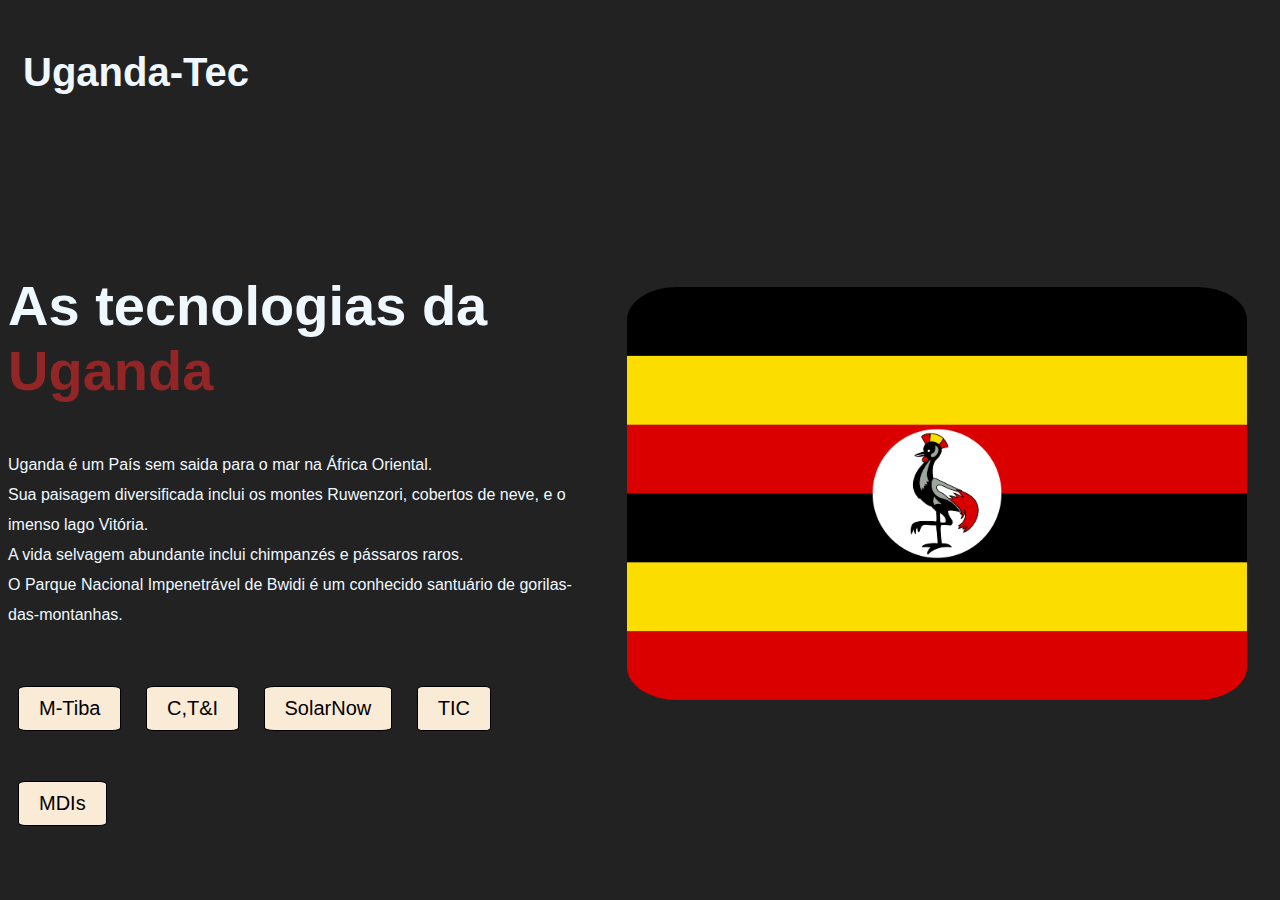
<file: index.html>
<!DOCTYPE html>
<html lang="pt-br">
<head>
    <meta charset="UTF-8">
    <meta name="viewport" content="width=device-width, initial-scale=1.0">
    <link rel="stylesheet" href="style.css">
    <title>Uganda-Tec</title>
</head>
<body>

    <!--Cabeçalho-->

    <header>
        <div class="ut">
            <h1>Uganda-Tec</h1>
        </div>
    </header>

    <!--corpo-->
    
    <main>
        <aside>
            <h2 class="baba">As tecnologias da <span>Uganda</span></h2>
            <p>Uganda é um País sem saida para o mar na África Oriental. <br>
            Sua paisagem diversificada inclui os montes Ruwenzori, cobertos de neve, e o imenso lago Vitória. <br>
            A vida selvagem abundante inclui chimpanzés e pássaros raros. <br>
            O Parque Nacional Impenetrável de Bwidi é um conhecido santuário de gorilas-das-montanhas.</p>

    <!--botões-->

            <div class="button">
                <a href="mtiba.html"><button class="btn btn1">M-Tiba</button></a>
                <a href="C,T&I.html"><button class="btn btn2">C,T&I</button></a>
                <a href="SolarNow.html"><button class="btn btn1">SolarNow</button></a>
                <a href="UgandaTic.html"><button class="btn btn2">TIC</button></a>
                <a href="UgandaMID.html"><button class="btn btn1">MDIs</button></a>

            </div>
        </aside>

        <article>
            <img src="Flag_of_Uganda.svg.png"  class="nana">
        </article>
    </main>
</body>
</html>
</file>
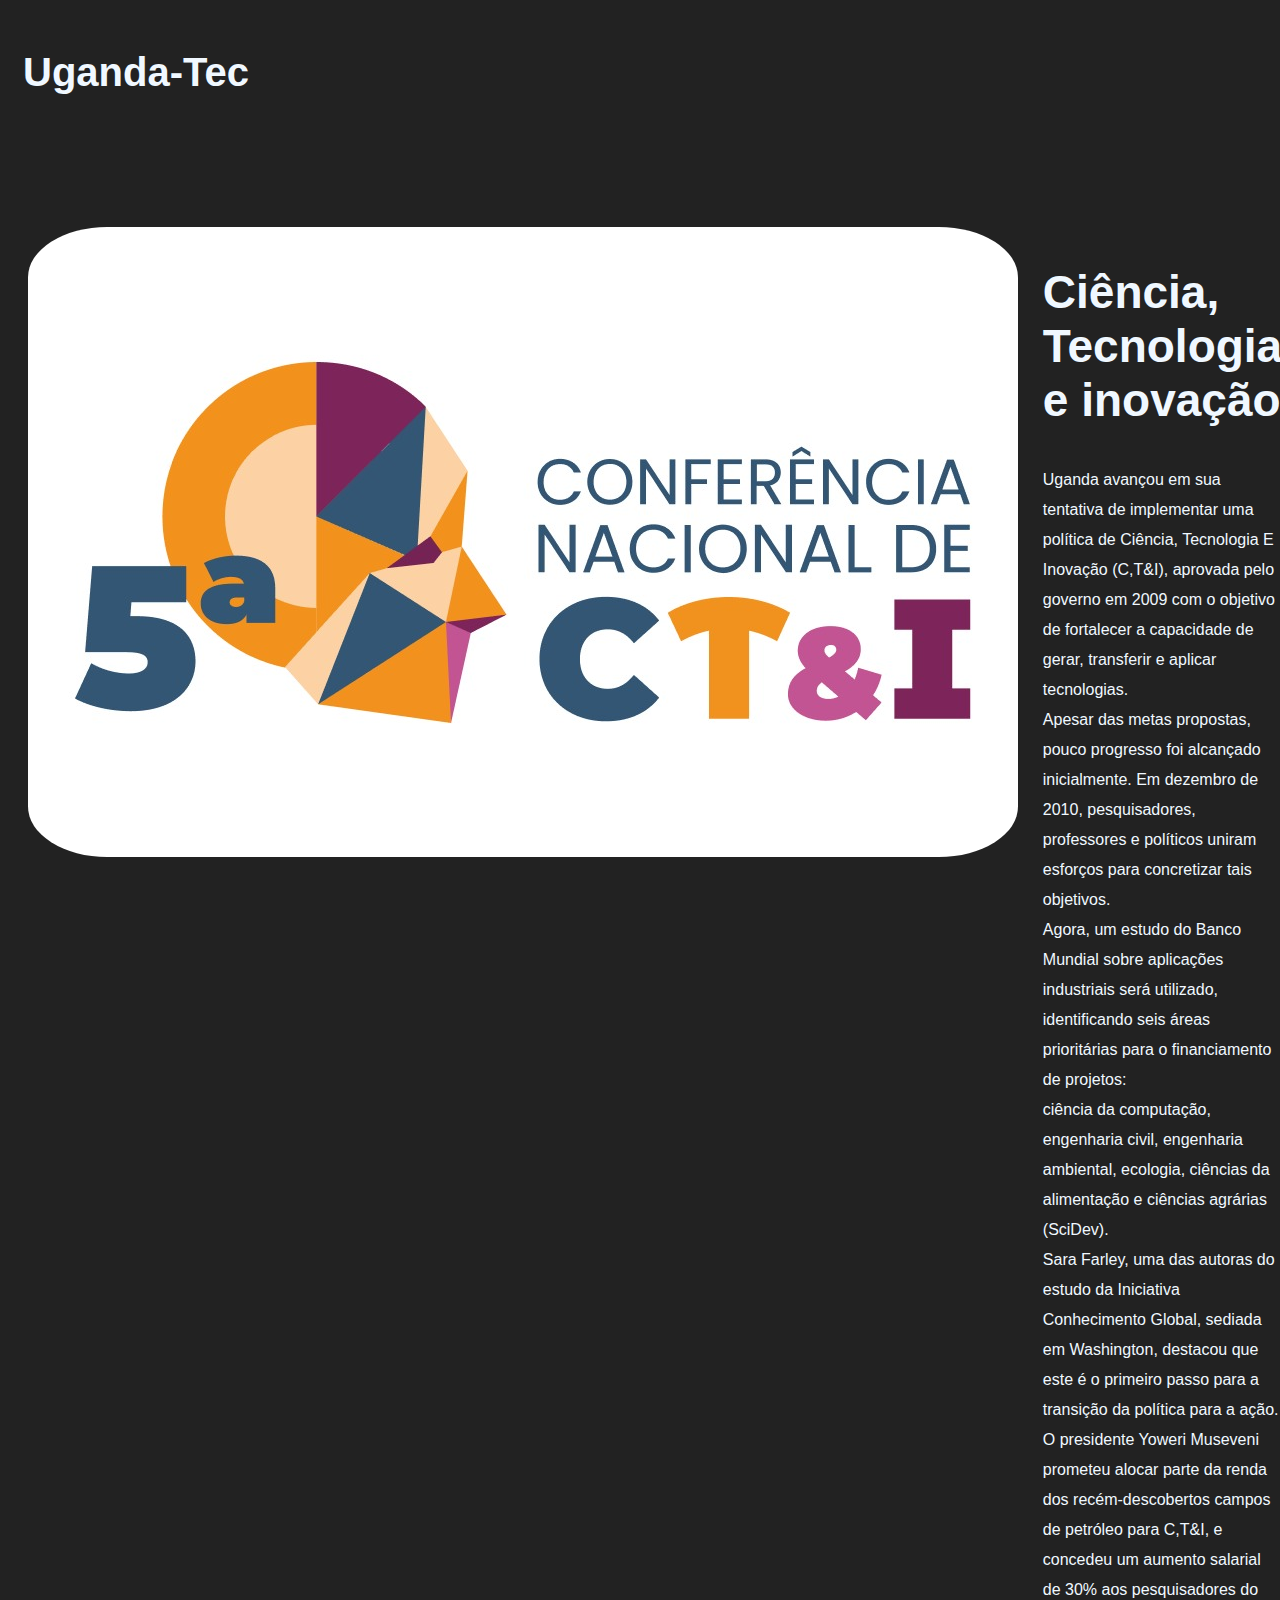
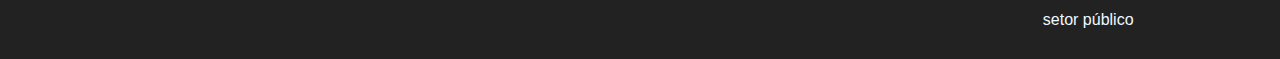
<file: C,T&I.html>
<!DOCTYPE html>
<html lang="pt-br">
<head>
    <link rel="stylesheet" href="style.css">
    <meta charset="UTF-8">
    <meta name="viewport" content="width=device-width, initial-scale=1.0">
    <title>C,T&I</title>
</head>
<body>
    <header>
        <div id="title">
            <h1>Uganda-Tec</h1>
        </div>
    </header>
    <main>
        
        <aside>
        <img src="cti.jpg" class="nanna">
        </aside>
        <article>
        <h2 class="dd">Ciência, Tecnologia e inovação</h2>
        <p>Uganda avançou em sua tentativa de implementar uma política de Ciência, Tecnologia E Inovação (C,T&I), aprovada pelo governo em 2009 com o objetivo de fortalecer a capacidade de gerar, transferir e aplicar tecnologias. <br>
        Apesar das metas propostas, pouco progresso foi alcançado inicialmente. Em dezembro de 2010, pesquisadores, professores e políticos uniram esforços para concretizar tais objetivos. <br>
         Agora, um estudo do Banco Mundial sobre aplicações industriais será utilizado, identificando seis áreas prioritárias para o financiamento de projetos: <br>
        ciência da computação, engenharia civil, engenharia ambiental, ecologia, ciências da alimentação e ciências agrárias (SciDev). <br>
        Sara Farley, uma das autoras do estudo da Iniciativa Conhecimento Global, sediada em Washington, destacou que este é o primeiro passo para a transição da política para a ação.
        O presidente Yoweri Museveni prometeu alocar parte da renda dos recém-descobertos campos de petróleo para C,T&I, e concedeu um aumento salarial de 30%
        aos pesquisadores do setor público</p>
        </article>
            
    </main>
</body>
</html>
</file>
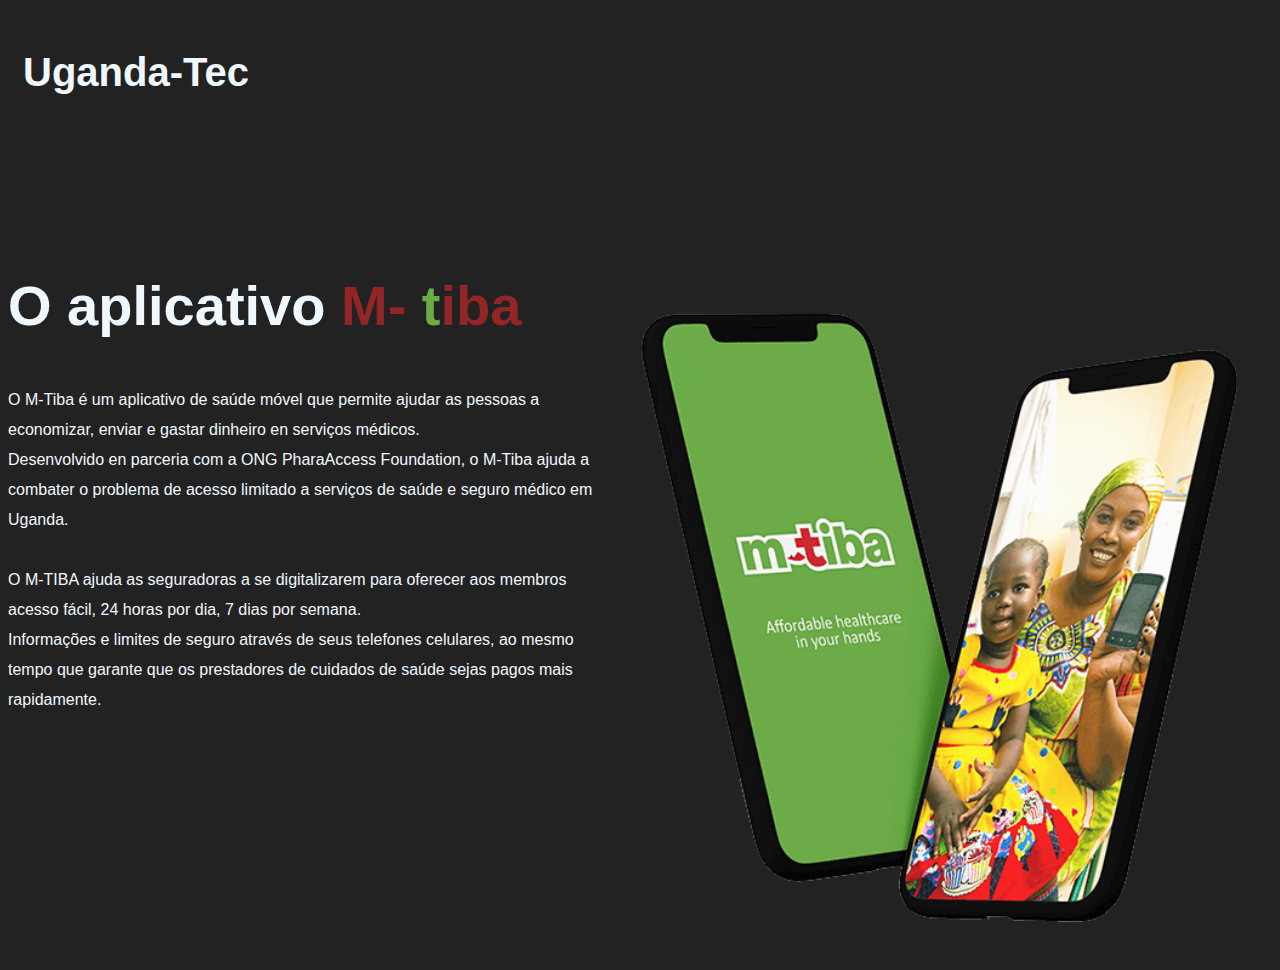
<file: mtiba.html>
<!DOCTYPE html>
<html lang="pt-br">
<head>
    <meta charset="UTF-8">
    <meta name="viewport" content="width=device-width, initial-scale=1.0">
    <link rel="stylesheet" href="style.css">
    <title>M-tiba</title>
</head>
<body>
    <div class="teudo">
        <header>
            <div>
                <h1>Uganda-Tec</h1>
            </div>
        </header>

    <main>
        <aside>
            <h2>O aplicativo <span>M- <span class="ta">t</span>iba</span></h2>
            <p>O M-Tiba é um aplicativo de saúde móvel que permite ajudar as pessoas a economizar, enviar e gastar dinheiro en serviços médicos. <br>
             Desenvolvido en parceria com a ONG PharaAccess Foundation, o M-Tiba ajuda a combater o problema de acesso limitado a serviços de saúde e seguro médico em Uganda. <br> 
             <br> O M-TIBA ajuda as seguradoras a se digitalizarem para oferecer aos membros acesso fácil, 24 horas por dia, 7 dias por semana.<br>
            Informações e limites de seguro através de seus telefones celulares, ao mesmo tempo que garante que os prestadores de cuidados de saúde sejas pagos mais rapidamente.</p>
        </aside>
        <Article>
            <img src="phones1.png" class="nana">
        </Article>
    </main>
    </div>
</body>
</html>
</file>
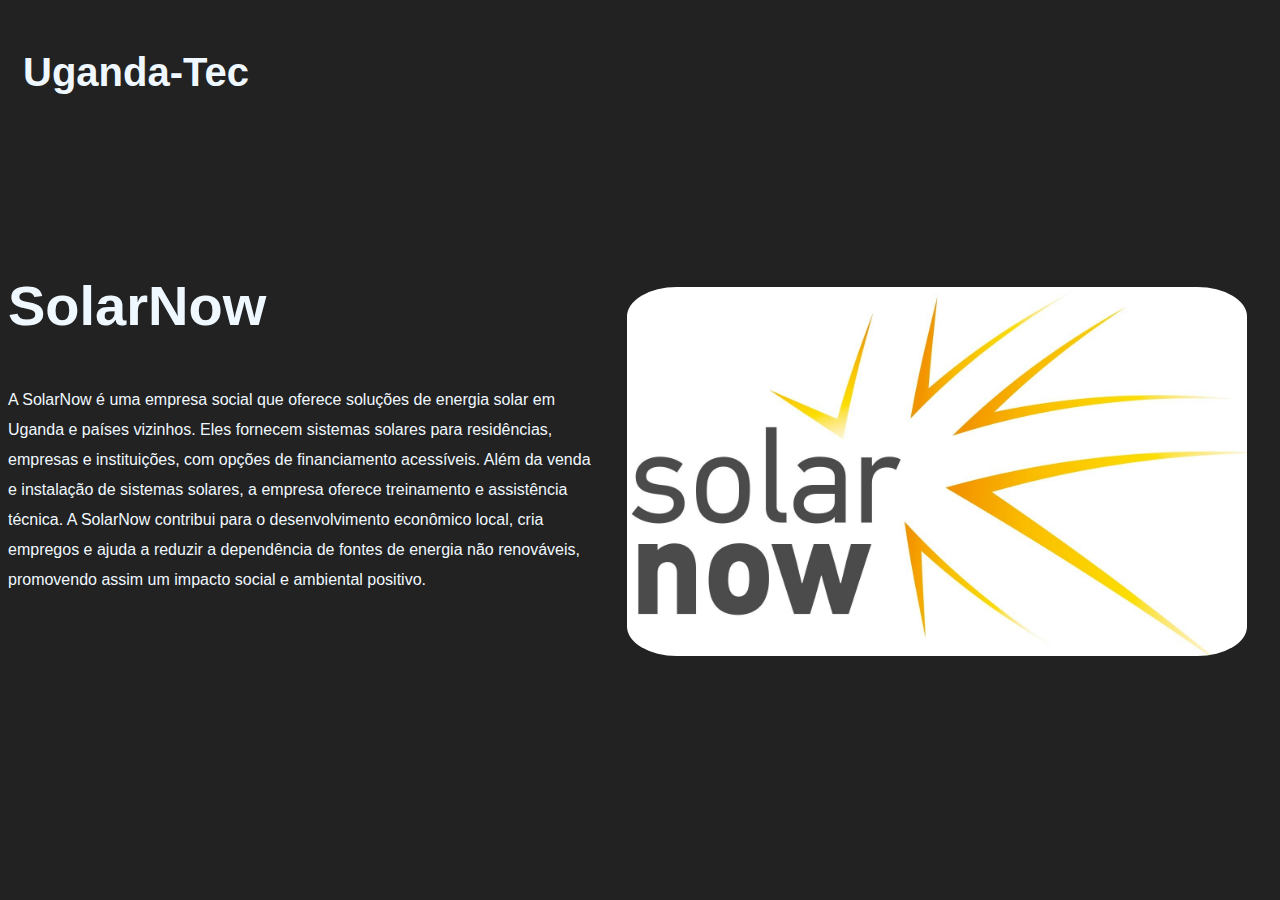
<file: SolarNow.html>
<!DOCTYPE html>
<html lang="pt-br">
<head>
    <link rel="stylesheet" href="style.css">
    <meta charset="UTF-8">
    <meta name="viewport" content="width=device-width, initial-scale=1.0">
    <title>SolarNow</title>
</head>
<body>
    <header>
        <div id="title">
            <h1>Uganda-Tec</h1>
        </div>
    </header>
    <main>
        <aside>
            <h2>SolarNow</h2>
            <p>A SolarNow é uma empresa social que oferece soluções de energia solar em Uganda e países vizinhos. Eles fornecem sistemas solares para residências, empresas e instituições, com opções de financiamento acessíveis. Além da venda e instalação de sistemas solares, a empresa oferece treinamento e assistência técnica. A SolarNow contribui para o desenvolvimento econômico local, cria empregos e ajuda a reduzir a dependência de fontes de energia não renováveis, promovendo assim um impacto social e ambiental positivo.</p>
        </aside>
        <article>
            <img src="solar.jpg"  class="nana">
        </article>
    </main>
</body>
</html>
</file>
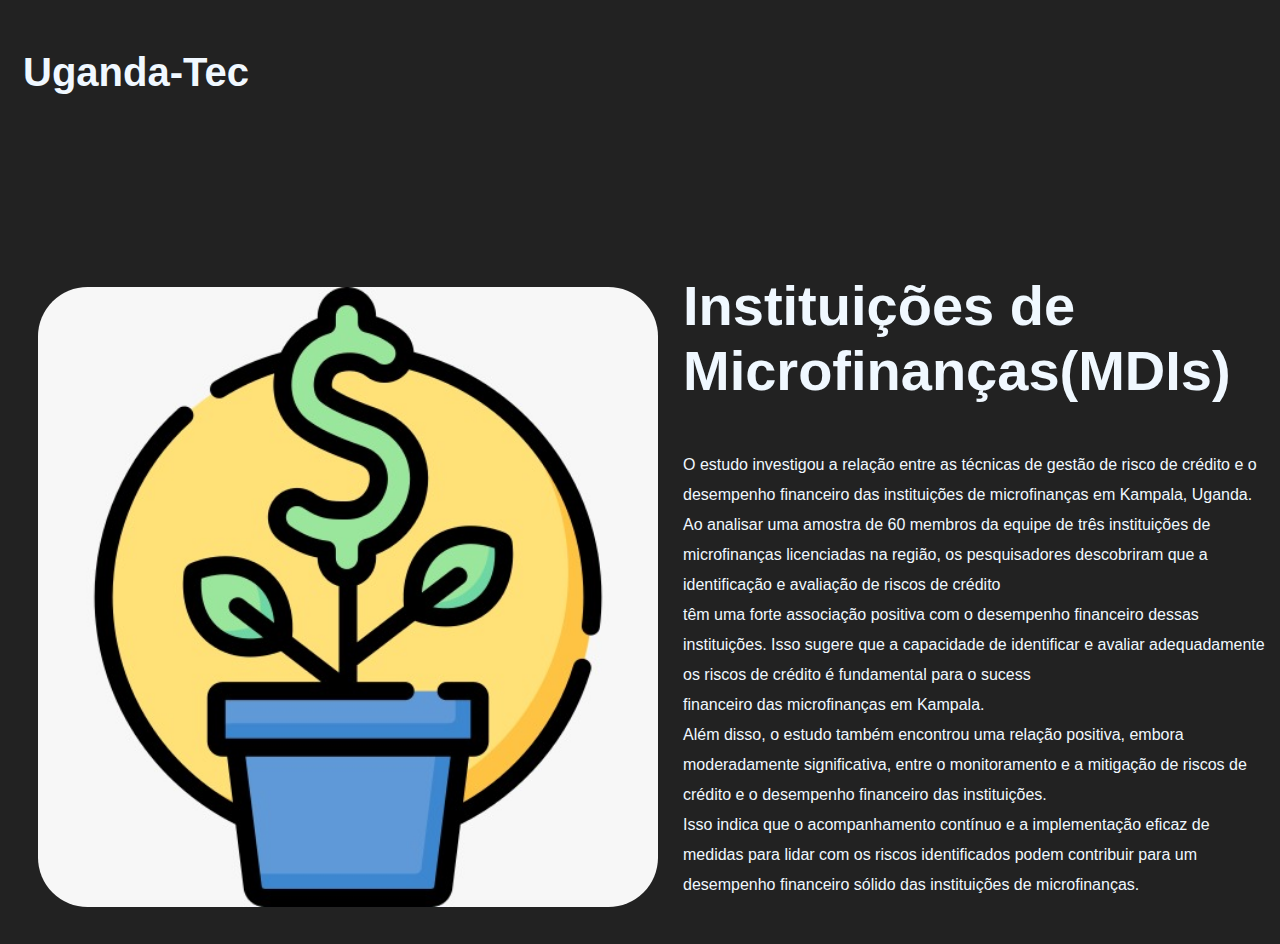
<file: UgandaMID.html>
<!DOCTYPE html>
<html lang="pt-br">
<head>

    <link rel="stylesheet" href="style.css">
    <meta charset="UTF-8">
    <meta name="viewport" content="width=device-width, initial-scale=1.0">
    <title>Instituições de Microfinanças</title>
</head>

<body>
    <header>
        <div id= "title">
         <h1>Uganda-Tec</h1>
        </div>
    </header>
<main>
    <aside>
        <img src="planta.jpg" class="nana">
    </aside>
    <article>
        <h2>Instituições de Microfinanças(MDIs)</h2>
        <p>O estudo investigou a relação entre as técnicas de gestão de risco de crédito e o desempenho financeiro das instituições de microfinanças em Kampala, Uganda. <br>
            Ao analisar uma amostra de 60 membros da equipe de três instituições de microfinanças licenciadas na região, os pesquisadores descobriram que a identificação e avaliação de riscos de crédito <br>
            têm uma forte associação positiva com o desempenho financeiro dessas instituições. Isso sugere que a capacidade de identificar e avaliar adequadamente os riscos de crédito é fundamental para o sucess <br>
            financeiro das microfinanças em Kampala. <br>
            Além disso, o estudo também encontrou uma relação positiva, embora moderadamente significativa, entre o monitoramento e a mitigação de riscos de crédito e o desempenho financeiro das instituições. <br>
            Isso indica que o acompanhamento contínuo e a implementação eficaz de medidas para lidar com os riscos identificados podem contribuir para um desempenho financeiro sólido das instituições de microfinanças.</p>
        </article> 
    </main>
</body>
</html>
</file>
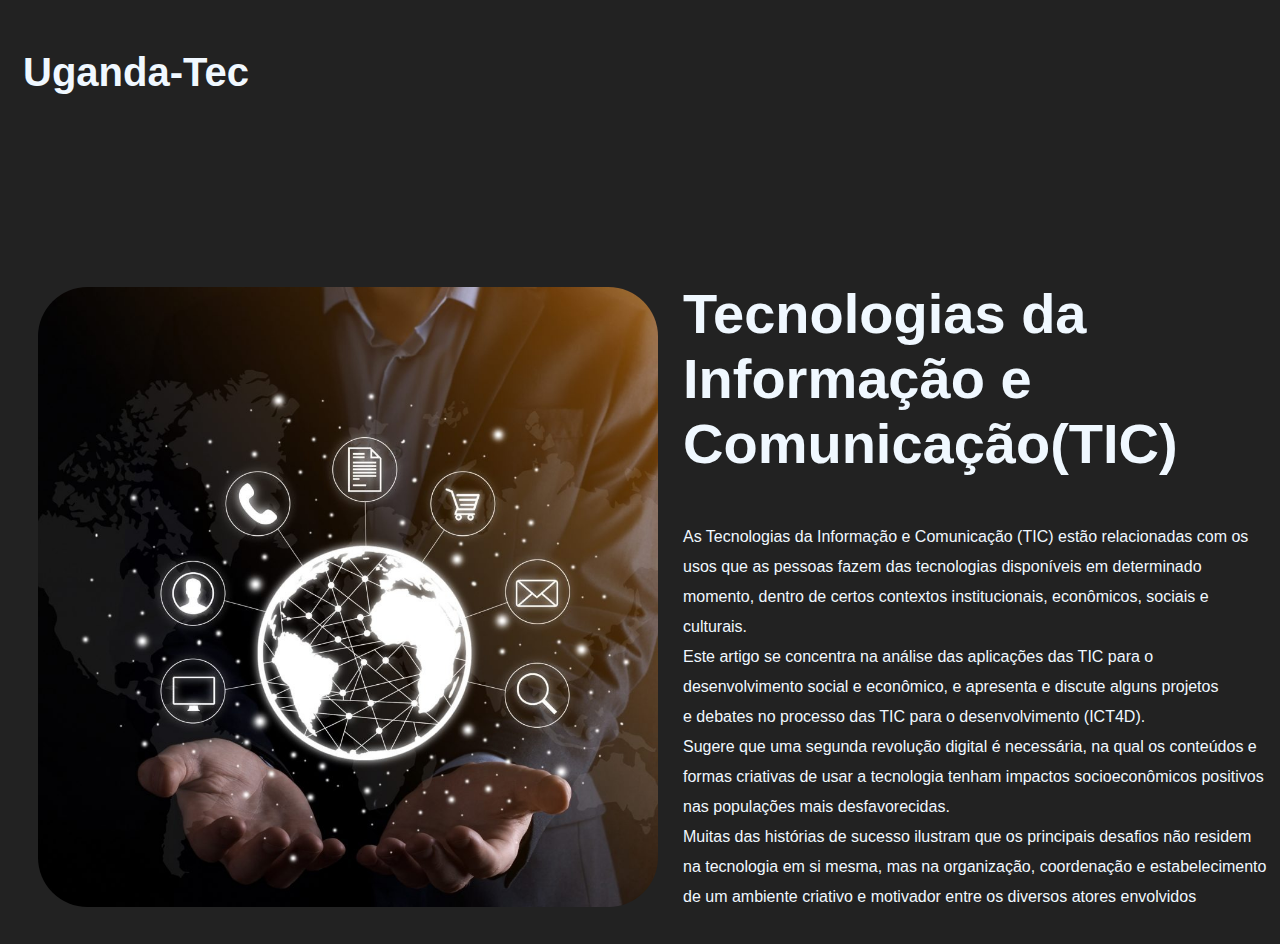
<file: UgandaTic.html>
<!DOCTYPE html>
<html lang="pt-br">
<head>
    <link rel="stylesheet" href="style.css">
    <meta charset="UTF-8">
    <meta name="viewport" content="width=device-width, initial-scale=1.0">
    <title>Document</title>
</head>
<body>
    <header>
        <div id= "title">
         <h1>Uganda-Tec</h1>
        </div>
    </header>
    <main class="da">
        <aside>
            <img src="man.jpg" class="nana">
        </aside>
        <article>
            <h2>Tecnologias da Informação e Comunicação(TIC)</h2>
            <p> As Tecnologias da Informação e Comunicação (TIC) estão relacionadas com os usos que as pessoas fazem das tecnologias disponíveis em determinado momento, dentro de certos contextos institucionais, econômicos, sociais e culturais. <br>
                Este artigo se concentra na análise das aplicações das TIC para o desenvolvimento social e econômico, e apresenta e discute alguns projetos <br>
                e debates no processo das TIC para o desenvolvimento (ICT4D). <br>
                Sugere que uma segunda revolução digital é necessária, na qual os conteúdos e formas criativas de usar a tecnologia tenham impactos socioeconômicos positivos nas populações mais desfavorecidas. <br>
                Muitas das histórias de sucesso ilustram que os principais desafios não residem na tecnologia em si mesma, mas na organização, coordenação e estabelecimento de um ambiente criativo e motivador entre os diversos atores envolvidos
            </p>
            
        </article>
    
    </main>
</body>
</html>
</file>
<file: style.css>
/* padrão p/pagina */

body{
    background-color: rgb(34,34,34);
    color: aliceblue;
    font-family: 'Segoe UI', Tahoma, Geneva, Verdana, sans-serif;
    max-width: 2000px;

}

/* cabeçalho */

header{
    display: flex;
    flex-direction: row;
    justify-content: space-between;
    padding: 15px;
}

h1{
    font-weight: 700;
    font-size: 40px;
}

h2{
    font-size: 56px;
}

.dd{
    font-size: 46px;
}
/* index */

.baba{
    font-size: 56px;
}

main{
    display: flex;
    flex-direction: row;
    margin-top: 90px;
    justify-content: center;
}

span{
    color: rgb(146,37,37) ;
}
.ta{
    color: #6cab47;
}
p{
    line-height: 30px;
    max-width: 600px;
}

/*imgs */

.nana{
    width: 620px;
    margin: 25px;
    border-radius: 8%;
    margin-left: 30px;
    margin-top: 60px;
}

.nanna{
    margin: 25px;
    border-radius: 8%;
    margin-left: 30px;
    margin-top: 0px;
}

.da{
    align-items: center;
}
/* botões */

.btn{
    border: 1px solid black;
    background-color: antiquewhite;
    padding: 10px 20px;
    font-size: 20px;
    font-family: 'Segoe UI', Tahoma, Geneva, Verdana, sans-serif;
    border-radius: 8%;
    cursor: pointer;
    margin: 10px;
    margin-top: 40px;
    transition: 0.8s;
    position: relative;
    overflow: hidden;
}

.btn1,.btn2{
    color: rgb(0, 0, 0);
}

.btn1:hover,.btn2:hover{
    color: #ffffff;
    background-color: Rgb(146, 37, 37);
}

.btn::before{
    content: "";
    position: absolute;
    left: 0;
    height:0%;
    width: 100%;
    background-color: black;
    z-index: -1;
    transition: 0.8s;
}

.btn1::before{
    top: 0;
    border-radius: 0 0 50% 50%;
}

.btn2::before{
 bottom: 0;
 border-radius: 50% 50% 0 0;
}

.btn1:hover::before,.btn2:hover::before{
    height: 180%;
}
</file>
